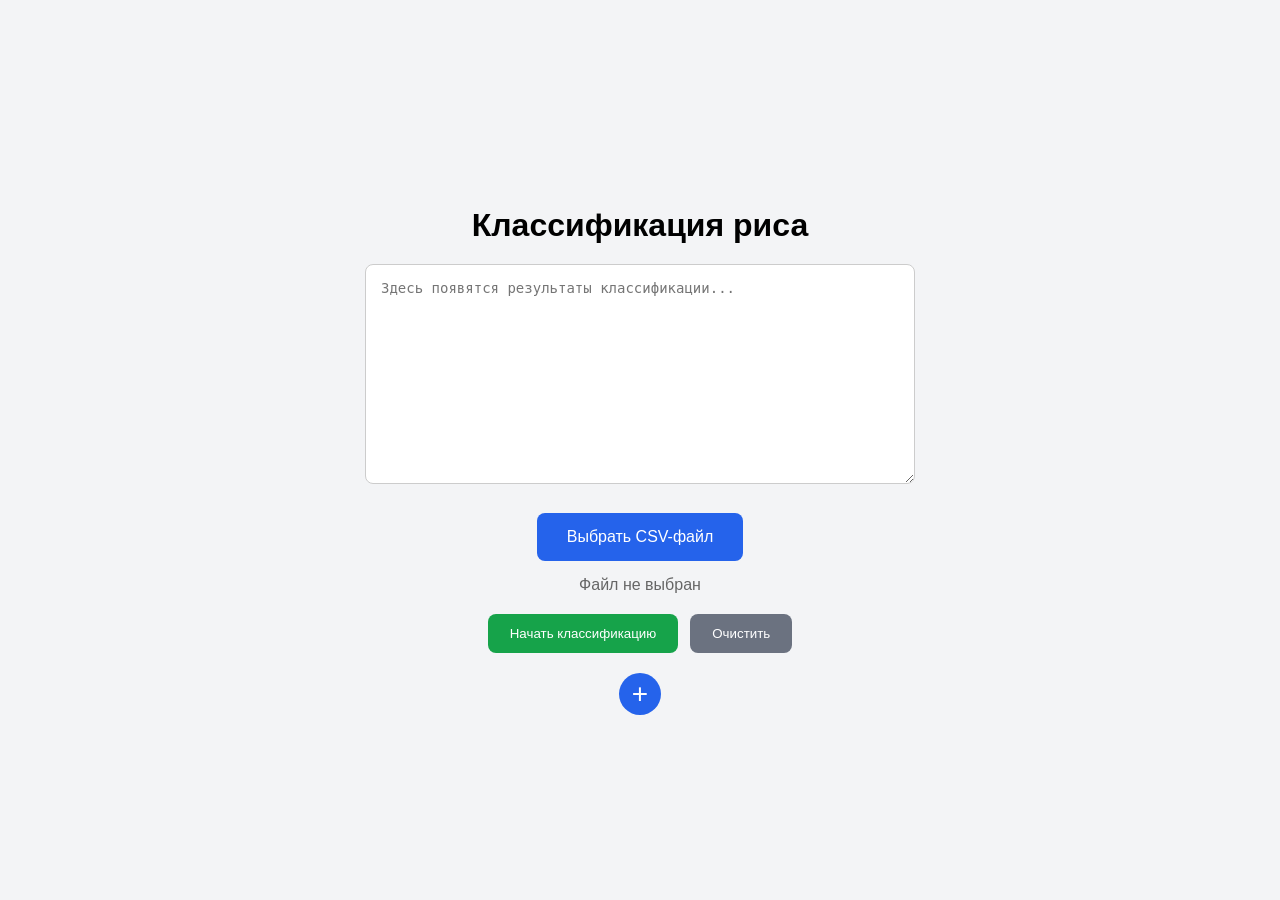
<file: index.html>
<!DOCTYPE html>
<html lang="ru">

<head>
    <meta charset="UTF-8">
    <meta name="viewport" content="width=device-width, initial-scale=1.0">

    <title>Классификация риса</title>

    <link rel="stylesheet" href="/static/style.css">
    <script src="/static/script.js" defer></script>
</head>

<body>

    <main class="container">

        <h1>Классификация риса</h1>

        <!-- Поле вывода -->
        <textarea
            id="output"
            readonly
            placeholder="Здесь появятся результаты классификации..."
        ></textarea>

        <!-- Выбор файла -->
        <div class="upload-section">

            <label for="file-input" class="upload-button">
                Выбрать CSV-файл
            </label>

            <input
                type="file"
                id="file-input"
                accept=".csv"
            >

            <div id="file-name">
                Файл не выбран
            </div>

        </div>

        <!-- Основные кнопки -->
        <div class="buttons">

            <button
                id="classify-button"
                onclick="classifyRice()"
            >
                Начать классификацию
            </button>

            <button
                id="clear-button"
                onclick="clearResults()"
            >
                Очистить
            </button>

        </div>

        <!-- Добавление строк -->
        <div class="add-section">

            <button
                id="add-row-button"
                onclick="addRow()"
            >
                +
            </button>

            <div id="additional-rows"></div>

        </div>

    </main>

</body>
</html>
</file>
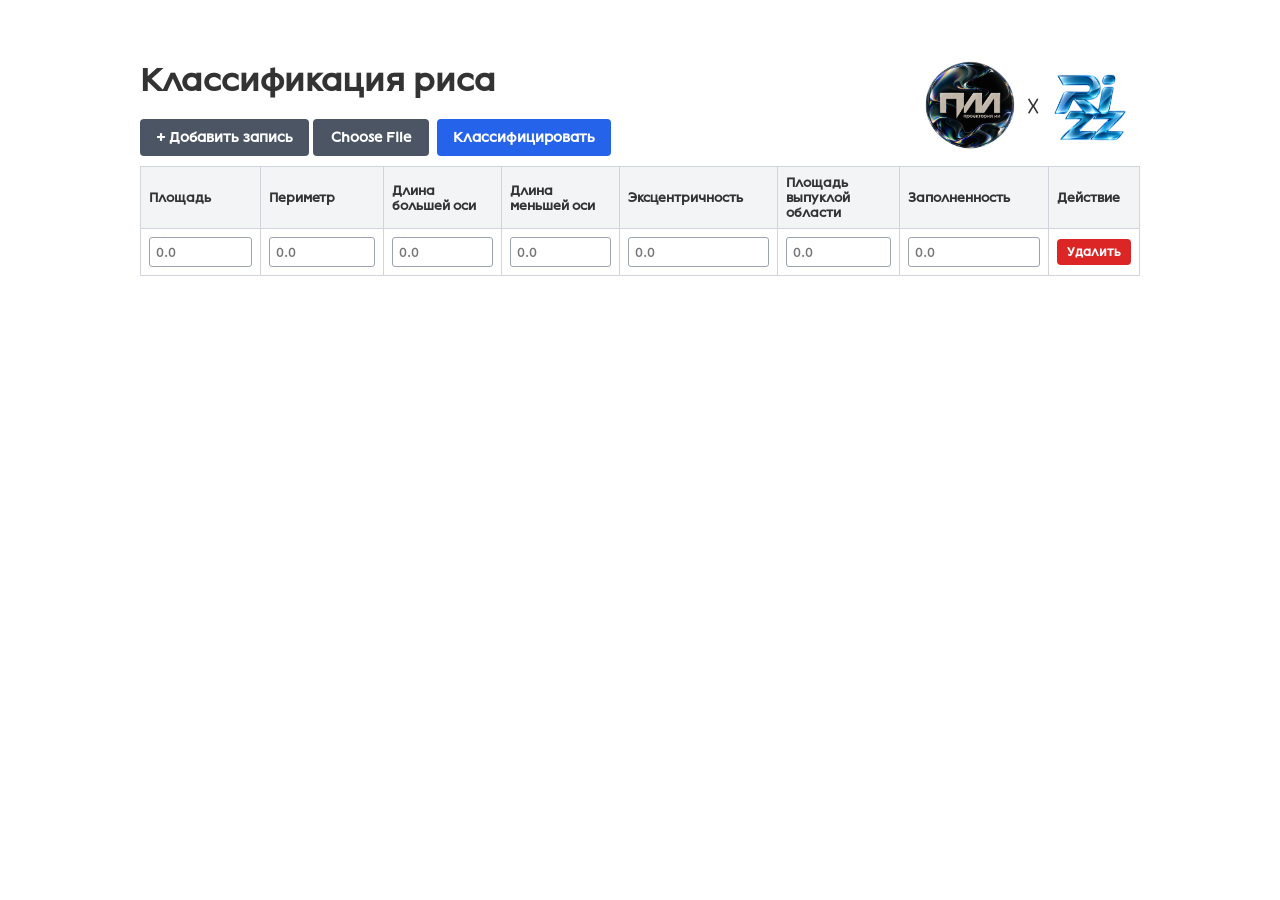
<file: static/index.html>
<!DOCTYPE html>
<html lang="en">
    <head>
        <meta charset="UTF-8">
        <meta name="viewport" content="width=device-width, initial-scale=1.0">
        <title>Классификация риса</title>
        <style>
        @font-face {
          font-family: Lack;
          src: url(/static/lack-regular.otf);
        }
        * {
            font-family: Lack;
        }
        body {
            max-width: 1000px;
            margin: 40px auto;
            padding: 0 20px;
            color: #333;
        }
        h1 {
            margin-bottom: 20px;
        }
        .controls {
            margin-bottom: 16px;
            display: flex;
            flex-direction: column;
            gap: 10px;
        }
        button {
            padding: 10px 16px;
            font-size: 14px;
            font-weight: 600;
            cursor: pointer;
            border: none;
            border-radius: 4px;
            background-color: #2563eb;
            color: white;
        }
        button:hover {
            background-color: #1d4ed8;
        }
        button#add-row-btn {
            background-color: #4b5563;
        }
        button#add-row-btn:hover {
            background-color: #374151;
        }
        #uploadBtn {
            font-size: 0;
            border: none;
            transition: background-color 0.2s ease;
        }
        #uploadBtn::file-selector-button {
            border: 0;
            font-family: Lack;
            padding: 10px 18px;
            margin-right: 12px;
            cursor: pointer;
            border-radius: 4px;
            font-weight: 700;
            color: #ffffff;
            background-color: #4b5563;
            font-size: 14px;
        }
        #uploadBtn::file-selector-button:hover {
          background-color: #374151;
        }
        button.remove-btn {
            background-color: #dc2626;
            padding: 6px 10px;
            font-size: 12px;
        }
        button.remove-btn:hover {
            background-color: #b91c1c;
        }
        table {
            width: 100%;
            border-collapse: collapse;
            margin-bottom: 16px;
        }
        th, td {
            border: 1px solid #d1d5db;
            padding: 8px;
            text-align: left;
        }
        th {
            background-color: #f3f4f6;
            font-size: 13px;
        }
        input[type="number"] {
            width: 100%;
            box-sizing: border-box;
            padding: 6px;
            border: 1px solid #9ca3af;
            border-radius: 3px;
        }
        #result-box {
            margin-top: 20px;
            padding: 14px 16px;
            border-radius: 6px;
            background-color: #f0fdf4;
            border: 1px solid #bbf7d0;
            color: #166534;
            font-size: 16px;
            display: none;
        }
        #status {
            font-size: 14px;
            color: #4b5563;
            margin-top: 10px;
        }
        dialog {
            border: none;
            border-radius: 8px;
            padding: 10vh 10vw;
            box-shadow: 0 4px 12px rgba(0, 0, 0, 0.2);
            text-align: center;
        }
        dialog::backdrop {
            background: rgba(0, 0, 0, 0.5);
        }
        </style>
    </head>
    <body>


        <div class="controls">
            <div style="display: flex; align-items: flex-end; gap: 20px">
                <div>
                    <h1>Классификация риса</h1>
                    <button type="button" id="add-row-btn">+ Добавить запись</button>
                    <input type="file" id="uploadBtn" accept=".csv" />
                    <button type="button" id="classify-btn">Классифицировать</button>
                </div>

                <div style="flex: 1; display: flex; justify-content: flex-end;">
                    <img src="/static/pii_logo.png" width="100px" height="100px"></img>
                    <span style="align-self: center; padding-left: 6px; font-size: 1.7em">☓</span>
                    <img src="/static/rizz_logo_2.png" width="100px" height="100px"></img>
                </div>
            </div>

            <table id="rice-table">
                <thead>
                    <tr>
                        <th>Площадь</th>
                        <th>Периметр</th>
                        <th>Длина большей оси</th>
                        <th>Длина меньшей оси</th>
                        <th>Эксцентричность</th>
                        <th>Площадь выпуклой области</th>
                        <th>Заполненность</th>
                        <th>Действие</th>
                    </tr>
                </thead>
                <tbody id="table-body">
                    <!-- Rows are inserted dynamically via script.js -->
                </tbody>
            </table>

            <div id="status"></div>
            <div id="result-box"></div>

            <script src="/static/script.js"></script>

            <dialog id="popup">
                <div style="display: flex; flex-direction: column; align-items: center">
                    <h2 style="color: #cacaca; padding: 0; margin: 0; font-weight: normal;">Сорт риса:</h2>
                    <div style="display: flex; align-items: center; gap: 7px; margin-top: 5px;">
                        <span id="riceType" style="font-size: 2em; font-weight: 700;">Cameo</span>
                        <span id="predictPercents" style="font-size: 1.5em; border: 3px solid black; padding: 6px; border-radius: 15px;">90%</span>
                    </div>
                    <button onclick="document.getElementById('popup').close()" style="margin-top: 30px; width: 100%;">Понятно</button>
                </div>
            </dialog>
            <dialog id="errorPopup">
                <div style="display: flex; flex-direction: column; align-items: center">
                    <h1 id='errorText' style="padding: 0; margin: 0; font-size: 1em; font-weight: normal;"></h1>
                    <button onclick="document.getElementById('errorPopup').close()" style="margin-top: 30px; width: 100%;">Понятно</button>
                </div>
            </dialog>
            <!--<button onclick="document.getElementById('popup').showModal()">Open Popup</button>-->
    </body>
</html>
</file>
<file: static/style.css>
body {
    margin: 0;
    min-height: 100vh;

    display: flex;
    justify-content: center;
    align-items: center;

    font-family: Arial, sans-serif;
    background: #f3f4f6;
}

.container {
    width: 550px;
    text-align: center;
}

h1 {
    margin-bottom: 20px;
}

/* Поле вывода */

#output {
    width: 100%;
    height: 220px;

    padding: 15px;
    box-sizing: border-box;

    resize: vertical;

    border: 1px solid #ccc;
    border-radius: 8px;

    font-family: monospace;
    font-size: 14px;
}

/* Выбор файла */

#file-input {
    display: none;
}

.upload-section {
    margin-top: 25px;
}

.upload-button {
    display: inline-block;
    padding: 15px 30px;

    background: #2563eb;
    color: white;

    border-radius: 8px;
    cursor: pointer;
}

.upload-button:hover {
    background: #1d4ed8;
}

#file-name {
    margin-top: 15px;
    color: #666;
}

/* Основные кнопки */

.buttons {
    display: flex;
    justify-content: center;
    gap: 12px;

    margin-top: 20px;
}

button {
    padding: 12px 22px;

    border: none;
    border-radius: 8px;

    background: #16a34a;
    color: white;

    cursor: pointer;
}

button:hover {
    opacity: 0.85;
}

button:disabled {
    opacity: 0.5;
    cursor: not-allowed;
}

#clear-button {
    background: #6b7280;
}

/* Добавление строк */

.add-section {
    margin-top: 20px;
}

#add-row-button {
    width: 42px;
    height: 42px;

    padding: 0;

    font-size: 28px;
    line-height: 1;

    background: #2563eb;
    border-radius: 50%;
}

.additional-row {
    margin-top: 10px;
    padding: 15px;

    background: white;
    border: 1px solid #ccc;
    border-radius: 8px;

    text-align: left;
}
</file>
